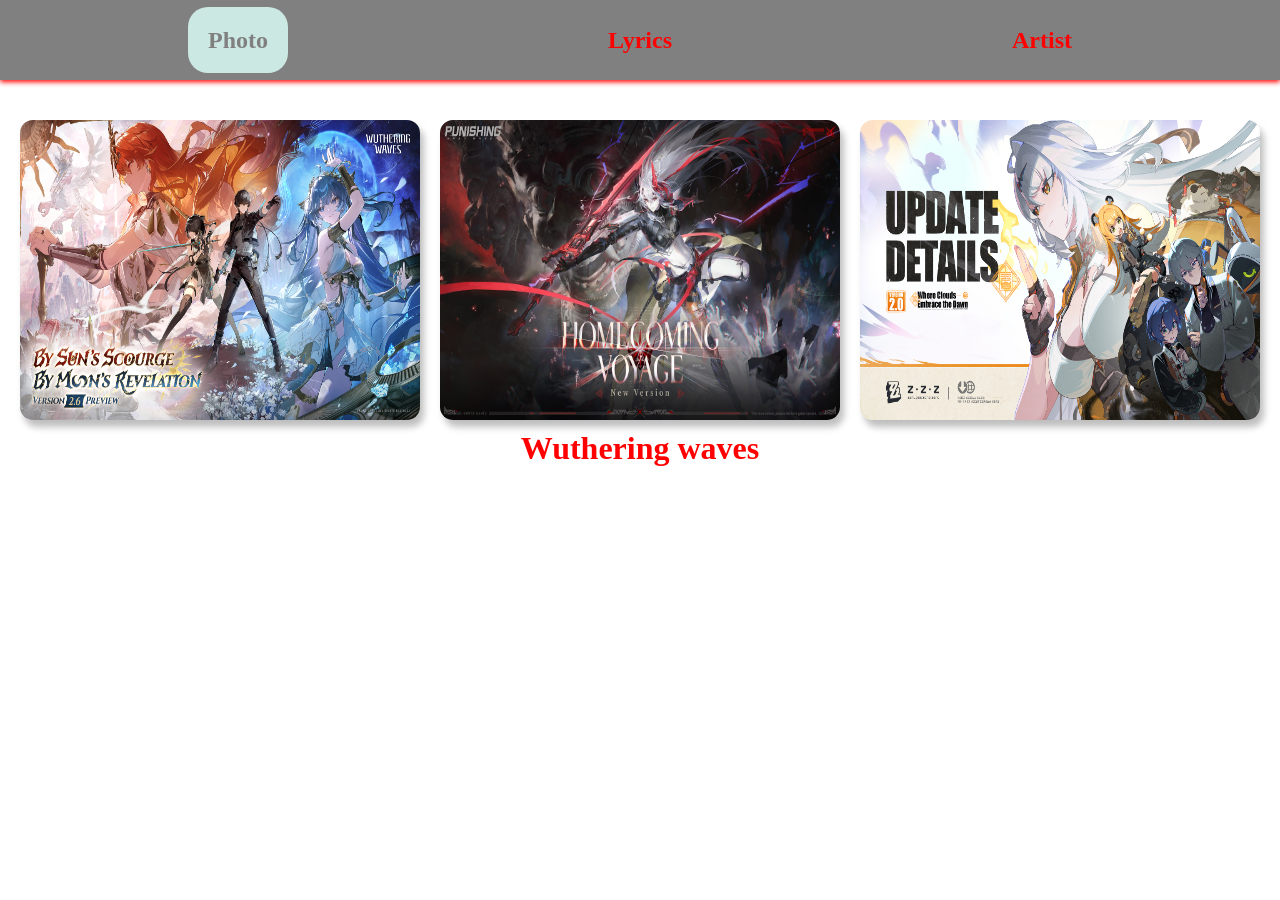
<file: index.html>
<!DOCTYPE html>
<html lang="en">

<head>
    <meta charset="UTF-8">
    <meta name="viewport" content="width=device-width, initial-scale=1.0">
    <title>Photo</title>

    <link rel="stylesheet" href="css/styles.css">
</head>

<body>
    <header>
        <nav>
            <ul class="navbar">
                <li><a href="index.html" class="active">Photo</a></li>
                <li><a href="lyrics.html">Lyrics</a></li>
                <li><a href="artist.html">Artist</a></li>
            </ul>
        </nav>
    </header>

    <div class="vvv">
        <img src="images/wuwa.jpg" alt="wuwa">
        <img src="images/pgr.jpg" alt="pgr">
        <img src="images/zzz.jpg" alt="zzz">
    </div>

    <div class="aacc">
        <h1>Wuthering waves</h1>
    </div>

</body>

</html>
</file>
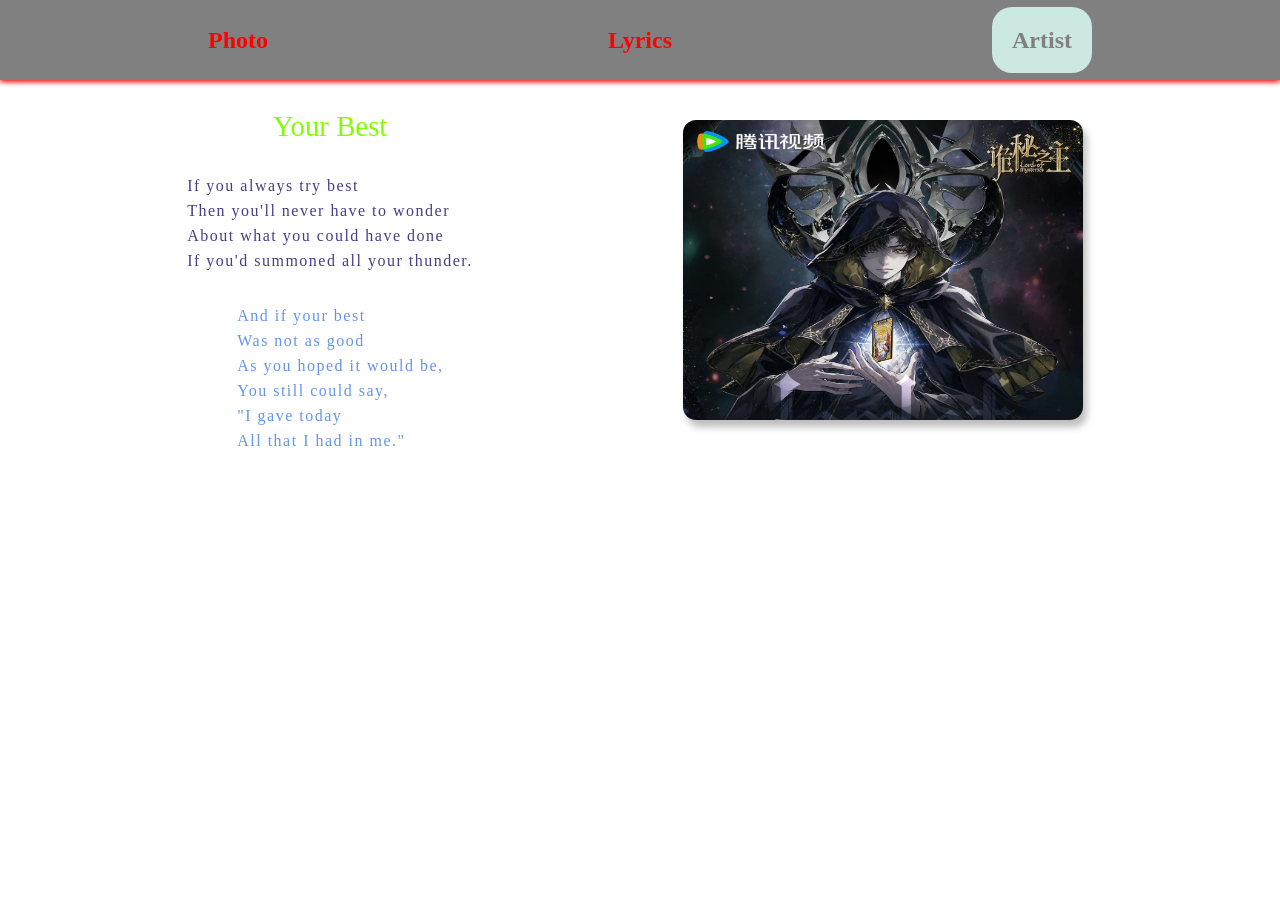
<file: artist.html>
<!DOCTYPE html>
<html lang="en">

<head>
    <meta charset="UTF-8">
    <meta name="viewport" content="width=device-width, initial-scale=1.0">
    <title>Artist</title>

    <link rel="stylesheet" href="css/styles.css">
</head>

<body>
    <header>
        <nav>
            <ul class="navbar">
                <li><a href="index.html">Photo</a></li>
                <li><a href="lyrics.html">Lyrics</a></li>
                <li><a href="artist.html" class="active">Artist</a></li>
            </ul>
        </nav>
    </header>

    <div class="hhh">
        <div class="paragraph">
            <p class="kkk">Your Best</p>
            <div class="www">
                <p>If you always try best</p>
                <p>Then you'll never have to wonder</p>
                <p>About what you could have done</p>
                <p>If you'd summoned all your thunder.</p>
            </div>
            <div class="ooo">
                <p>And if your best</p>
                <p>Was not as good</p>
                <p>As you hoped it would be,</p>
                <p>You still could say,</p>
                <p>"I gave today</p>
                <p>All that I had in me."</p>
            </div>
        </div>
        <img src="images/018.jpg" alt="king">
    </div>


</body>

</html>
</file>
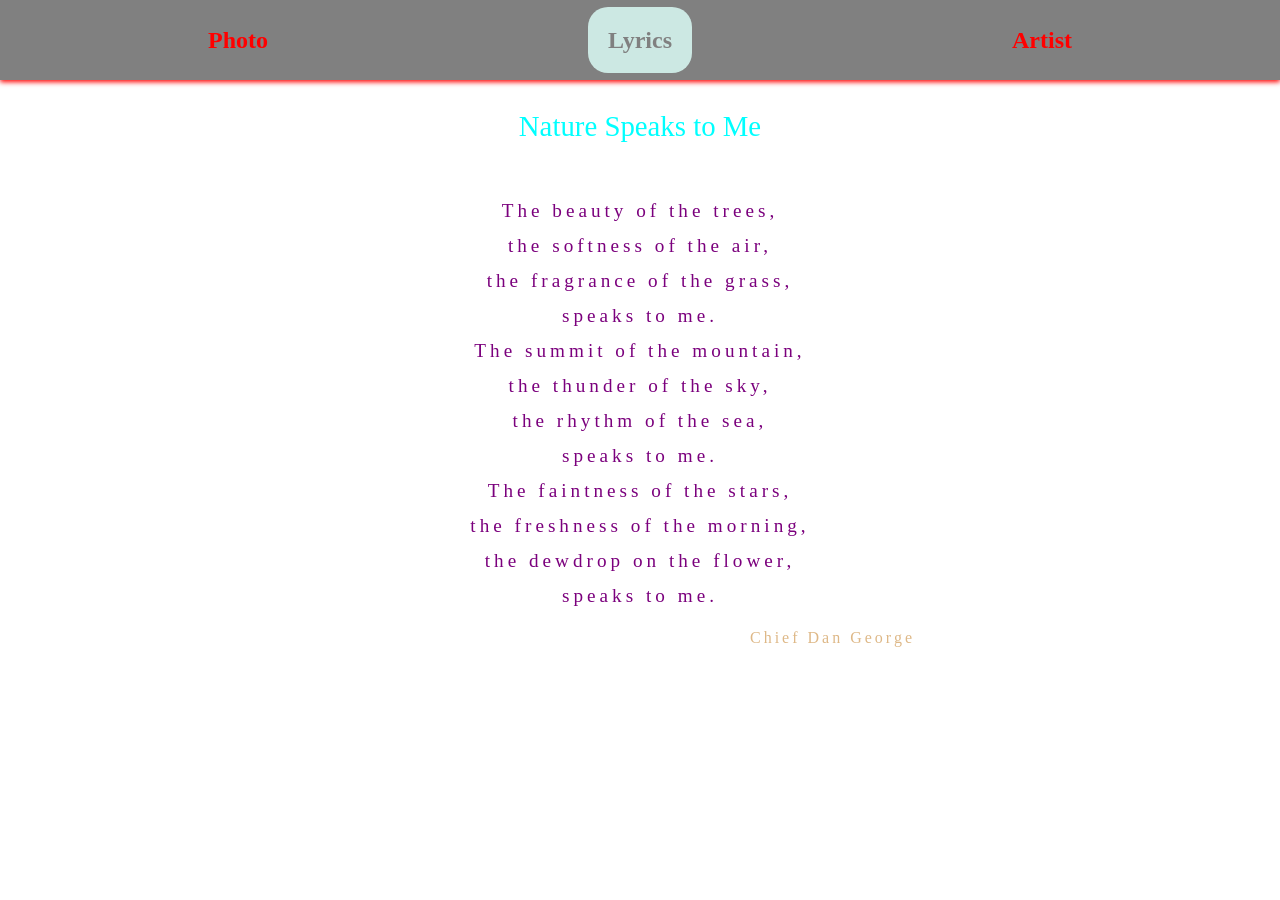
<file: lyrics.html>
<!DOCTYPE html>
<html lang="en">

<head>
    <meta charset="UTF-8">
    <meta name="viewport" content="width=device-width, initial-scale=1.0">
    <title>Lyrics</title>

    <link rel="stylesheet" href="css/styles.css">
</head>

<body>
    <header>
        <nav>
            <ul class="navbar">
                <li><a href="index.html">Photo</a></li>
                <li><a href="lyrics.html" class="active">Lyrics</a></li>
                <li><a href="artist.html">Artist</a></li>
            </ul>
        </nav>
    </header>

    <p class="Home">Nature Speaks to Me</p>
    <div class="abc">
        <p>The beauty of the trees,</p>
        <p>the softness of the air,</p>
        <p>the fragrance of the grass,</p>
        <p>speaks to me.</p>
        <p>The summit of the mountain,</p>
        <p>the thunder of the sky,</p>
        <p>the rhythm of the sea,</p>
        <p>speaks to me.</p>
        <p>The faintness of the stars,</p>
        <p>the freshness of the morning,</p>
        <p>the dewdrop on the flower,</p>
        <p>speaks to me.</p>
    </div>
     <p class="what">Chief Dan George</p>
</body>

</html>
</file>
<file: css/styles.css>
:root {
    --green-color: #CCE8E3;
    --purple-color: #7B007D;
    --white-color: #ffffff;
    --gray-color: #808080;
    --red-color: #ff0000;
    --milk-color: #f8f9fa;
}

*{
    margin: 0;
    padding: 0;
    box-sizing: border-box;
}

header {
    background: var(--gray-color);
    width: 100%;
    height: 80px;
    display: flex;
    justify-content: center;
    box-shadow: 0 2px 5px var(--red-color);
    margin-bottom: 30px;
    
}

nav {
    /* width:85%; */
    display:flex;
    align-items: center;
    /* justify-content: space-around; */
}

.navbar {
    display:flex;
    gap: 300px;
    list-style-type: none;
}

nav a {
    text-decoration: none;
}

.navbar a {
    font-size: 1.5rem;
    font-weight: bold;
    color: var(--red-color);
    padding: 20px;
    border-radius: 20px;
    transition: 0.8s;
}

.navbar a:hover {
    background: var(--purple-color);
    color: var(--green-color);
}

.navbar .active {
    background: var(--green-color);
    color: var(--gray-color);
}

.vvv {
    display: flex;
    width: 100%;
    justify-content: center;
}

.hhh {
    width: 100%;
    display: flex;
    justify-content: center;
    gap: 200px;
    /* align-items: center; */
}

div img {
    width: 400px;
    height: 300px;
    /* border: 2px solid #ff3d0036; */
    border-radius: 13px;
    box-shadow: 4px 7px 7px 0px #00000042;
    margin: 10px;
    transition: 400ms;
    cursor: pointer;
}

div img:hover {
    /* filter: grayscale(1); */
    transform: scale(1.03);
}

.Home {
    text-align: center;
    font-size: 1.8rem;
    color:aqua;
    margin-bottom: 50px;

}

.abc {
  /* gap: 0%; */
  /* display: flex;
  justify-content: center;
  align-items: center; */
  letter-spacing: 4px;
  line-height: 35px;
  text-align: center;
  font-size: 1.2rem;
  color: var(--purple-color);
  /* text-align: start; */
  /* margin-bottom: px; */
}

.what {
    margin-left: 750px;
    letter-spacing: 3px;
    line-height: 50px;
    font-size: 1rem;
    color: burlywood;
}

.kkk {
    text-align: center;
    font-size: 1.8rem;
    color:chartreuse;
    margin-bottom: 30px;
    

}

.www {
    line-height: 25px;
    color:darkslateblue;
    margin-bottom: 30px;
    letter-spacing: 1.5px;
}    

.ooo {
    color:cornflowerblue;
    line-height: 25px;
    letter-spacing: 1.5px;
    margin-left: 50px;
}

.aacc {
    color: red;
    display: flex;
    justify-content: center;
}
</file>
